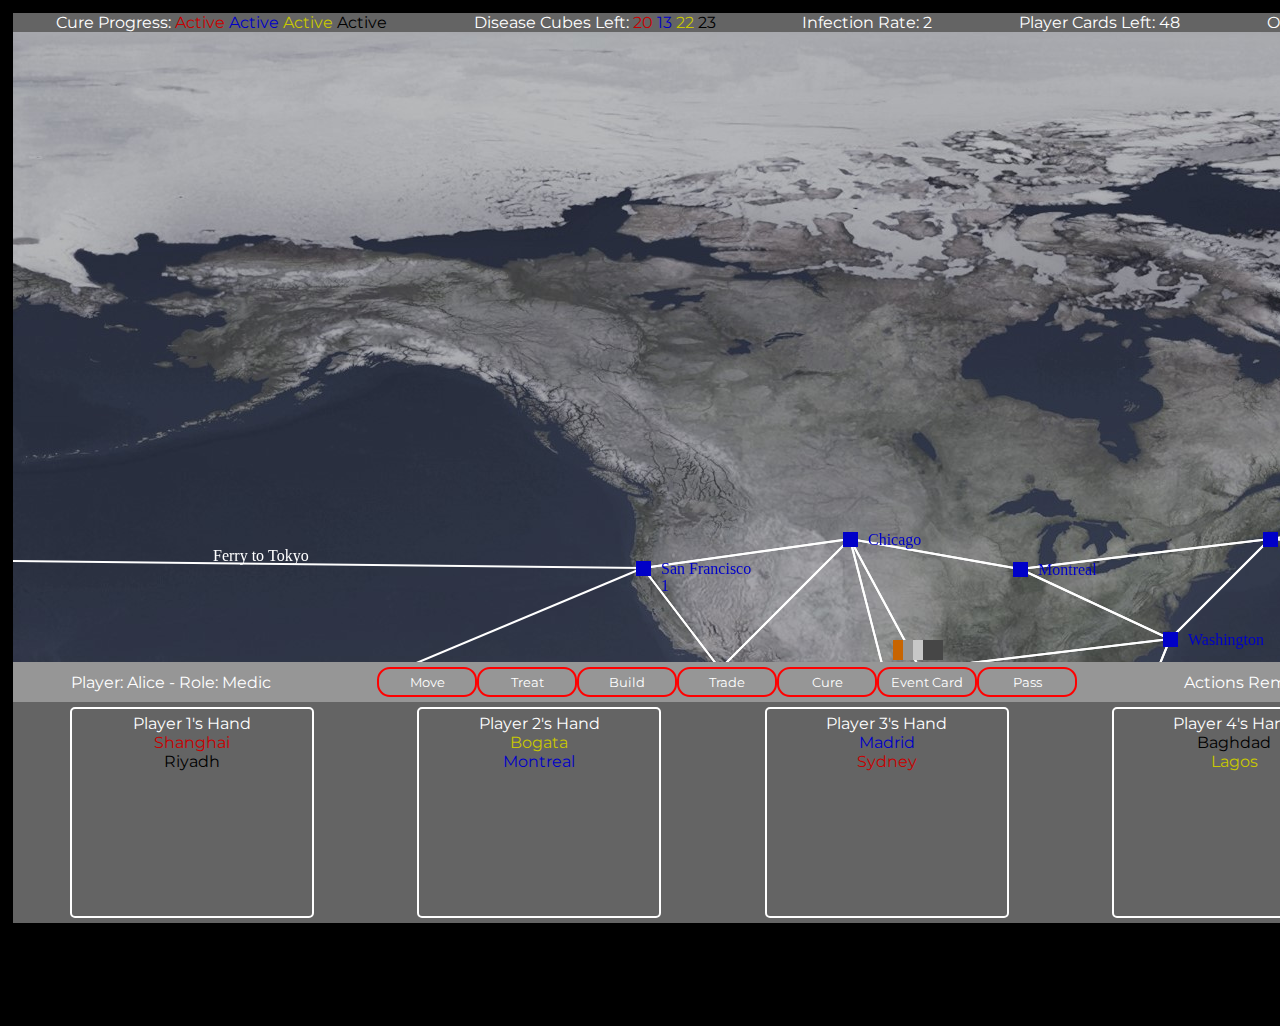
<file: index.html>
<!doctype HTML>
<html>
<head>
    <link href="https://fonts.googleapis.com/css?family=Montserrat" rel="stylesheet">
    <script src="resources/vendors/dragscroll.js"></script>
    <title>Kangdemic - A Pandemic Clone created in HTML/CSS and JS</title>
	<link type="text/css" href="resources/css/kangdemic.css" rel="stylesheet" />
</head>
<body>
    <div id="gameWrapper">
        <div id="popUp" class="hidden"></div>
        <div id="grid-container">
            <div class="status">
                <span id="cureStatus"></span><span id="cubesLeft"></span><span id=infectionRate></span><span id=cardsLeft></span><span id=outbreaks></span>
            </div>
            <div id="main" class="free dragscroll">
            <canvas id="map" width="4000" height= "2000">
            </canvas>       
            </div>
            <div id="options">
                <div id="playerDisplay">PlayerName</div>
                <div id ="buttonsContainer">
                </div>
                <div id="actionDisplay">Actions</div>
            </div>
            <div id="cards">
                <div id="p0hand" class="handTitle">Player 1's Hand
                    <div class="card" id="p00" onClick="cardClick(this.id)"></div> 
                    <div class="card" id="p01" onClick="cardClick(this.id)"></div> 
                    <div class="card" id="p02" onClick="cardClick(this.id)"></div> 
                    <div class="card" id="p03" onClick="cardClick(this.id)"></div> 
                    <div class="card" id="p04" onClick="cardClick(this.id)"></div> 
                    <div class="card" id="p05" onClick="cardClick(this.id)"></div> 
                    <div class="card" id="p06" onClick="cardClick(this.id)"></div> 
                    <div class="card" id="p07" onClick="cardClick(this.id)"></div> 
                    <div class="card" id="p08" onClick="cardClick(this.id)"></div> 
                </div>
                <div id="p1hand" class="handTitle">Player 2's Hand
                    <div class="card" id="p10" onClick="cardClick(this.id)"></div> 
                    <div class="card" id="p11" onClick="cardClick(this.id)"></div> 
                    <div class="card" id="p12" onClick="cardClick(this.id)"></div> 
                    <div class="card" id="p13" onClick="cardClick(this.id)"></div> 
                    <div class="card" id="p14" onClick="cardClick(this.id)"></div> 
                    <div class="card" id="p15" onClick="cardClick(this.id)"></div> 
                    <div class="card" id="p16" onClick="cardClick(this.id)"></div> 
                    <div class="card" id="p17" onClick="cardClick(this.id)"></div> 
                    <div class="card" id="p18" onClick="cardClick(this.id)"></div> 
            </div>
            <div id="p2hand" class="handTitle">Player 3's Hand
                    <div class="card" id="p21" onClick="cardClick(this.id)"></div> 
                    <div class="card" id="p20" onClick="cardClick(this.id)"></div> 
                    <div class="card" id="p22" onClick="cardClick(this.id)"></div> 
                    <div class="card" id="p23" onClick="cardClick(this.id)"></div> 
                    <div class="card" id="p24" onClick="cardClick(this.id)"></div> 
                    <div class="card" id="p25" onClick="cardClick(this.id)"></div> 
                    <div class="card" id="p26" onClick="cardClick(this.id)"></div> 
                    <div class="card" id="p27" onClick="cardClick(this.id)"></div> 
                    <div class="card" id="p28" onClick="cardClick(this.id)"></div> 
            </div>
            <div id="p3hand" class="handTitle">Player 4's Hand
                <div class="card" id="p30" onClick="cardClick(this.id)"></div> 
                <div class="card" id="p31" onClick="cardClick(this.id)"></div> 
                <div class="card" id="p32" onClick="cardClick(this.id)"></div> 
                <div class="card" id="p33" onClick="cardClick(this.id)"></div> 
                <div class="card" id="p34" onClick="cardClick(this.id)"></div> 
                <div class="card" id="p35" onClick="cardClick(this.id)"></div> 
                <div class="card" id="p36" onClick="cardClick(this.id)"></div> 
                <div class="card" id="p37" onClick="cardClick(this.id)"></div> 
                <div class="card" id="p38" onClick="cardClick(this.id)"></div> 
            </div>
        </div> <!-- grid container end-->
</div>
</body>
<script src="resources/js/game.js"></script>
</html>
</file>
<file: resources/css/kangdemic.css>
body{
	font-family: 'Montserrat', sans-serif;
	padding: 5px;
	background:black;
    /*lets make it 1300 by 700 min*/
    min-width: 1400px;
    min-height: 1000px;
    /*max-height: vmax;*/
}

.grid-container{
    overflow:scroll;
    display: grid;
    grid-template-columns: 1fr;
    grid-template-rows: 30px 1fr 60px 200px;
}

.control {
  border: 2px solid red;
  width:100px;
  border-radius: 13px;
  color: #ffffff;
  background: transparent;
  padding: 5px;
  text-decoration: none;
  font-family: 'Montserrat', sans-serif;
  
}
.control:hover {
	background-color:transparent;
    background: #3cb0fd;
    text-decoration: none;
}
.control:active {

}


#main{
    /*picture needs to be in a nested div*/
    overflow: hidden;
    max-height:70vh;
    min-width:1000px;
    max-width: 4000px;*/
    background: green;
    grid-row:2/3;
    min-height: 300px;
}

#tradeOverlay{
    /*picture needs to be in a nested div*/

}
#map{
    background-image: url("map.jpg"); 
    zoom: 1;
}
.status{
    
    display: flex;
    justify-content: space-around;
    align-items: center;
    background: rgb(100,100,100);
    color: white;
    grid-row: 1/2;
}
#options{
    padding: 5px;
    display:flex;
    color: white;
    justify-content: space-around;
    align-items: center;
    background: rgb(150,150,150);
    grid-row: 3/4;
}

#buttonsContainer{
    display:flex;
    text-align: center;
    justify-content: space-between;
    min-width: 700px;
    
}
#cards{
    display:flex;
    justify-content: space-around;
    background: rgb(100,100,100);
    color:white;
    grid-row: 4/5;
    padding: 5px;
}

.handTitle{
    text-align:center;
    border: 2px solid white;
    padding: 5px 20px;
    border-radius: 5px;
}  

.handTitle .card{
    text-align: center;
    height: 20px;
    width: 200px;
    color: hotpink;
    
}


.blue{
    color: rgb(0,0,200);
}
.red{
    color: rgb(200,0,0);
}
.yellow{
    color: rgb(200,200,0);
}.black{
    color: rgb(0,0,0);
}
.green {
    color:rgb(0,200,0);
}

.Blue{
    color: rgb(0,0,200);
}
.Red{
    color: rgb(200,0,0);
}
.Yellow{
    color: rgb(200,200,0);
}.Black{
    color: rgb(0,0,0);
}
.Green {
    color:rgb(0,200,0);
}
.card:hover{
    background: slateblue; 
    
}
.trade{
    text-decoration: underline;
}
 
#popUp{
    position:absolute;
    top:40%;
	left:40%;
    width:400px;
    height:300px;
	background:rgb(150,150,150);
    color:white;
    text-align: center;
    padding: 20px;
}

.hidden{
    display:none;
}
</file>
